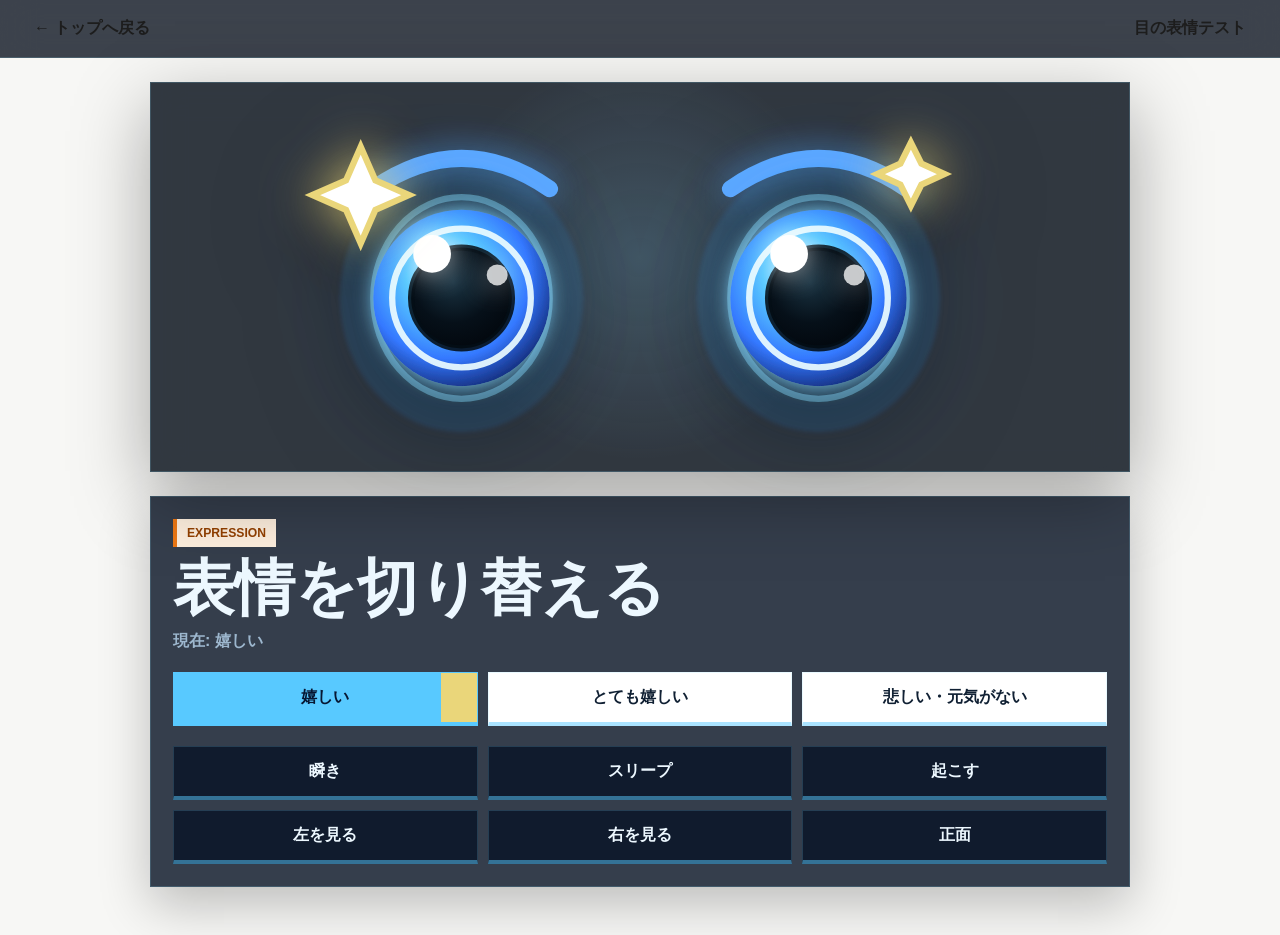
<file: eye-test/index.html>
<!doctype html>
<html lang="ja">
  <head>
    <meta charset="utf-8" />
    <meta name="viewport" content="width=device-width, initial-scale=1, viewport-fit=cover" />
    <meta name="theme-color" content="#101828" />
    <title>目の表情テスト</title>
    <link rel="stylesheet" href="../styles.css?v=eye-expression-1" />
    <link rel="stylesheet" href="./styles.css?v=embedded-1" />
  </head>
  <body>
    <header class="test-header">
      <a href="../">← トップへ戻る</a>
      <strong>目の表情テスト</strong>
    </header>

    <main class="eye-test">
      <section class="eye-stage" aria-label="表情を確認する目">
        <svg id="dogEyes" class="dog-eyes" viewBox="20 24 340 180" role="img" aria-label="表情テスト用の目" data-expression="happy">
          <defs>
            <radialGradient id="irisGlow" cx="42%" cy="38%" r="68%">
              <stop offset="0%" stop-color="#f7fdff" />
              <stop offset="34%" stop-color="#58c9ff" />
              <stop offset="68%" stop-color="#3478ff" />
              <stop offset="100%" stop-color="#10236b" />
            </radialGradient>
            <radialGradient id="pupilGlow" cx="42%" cy="34%" r="70%">
              <stop offset="0%" stop-color="#1a3342" />
              <stop offset="58%" stop-color="#061019" />
              <stop offset="100%" stop-color="#02070d" />
            </radialGradient>
            <linearGradient id="lidShade" x1="0" x2="0" y1="0" y2="1">
              <stop offset="0%" stop-color="#182538" />
              <stop offset="100%" stop-color="#07101d" />
            </linearGradient>
            <filter id="blueEyeGlow" x="-55%" y="-55%" width="210%" height="210%">
              <feGaussianBlur stdDeviation="4.5" result="blur" />
              <feColorMatrix in="blur" type="matrix" values="0 0 0 0 0.24 0 0 0 0 0.68 0 0 0 0 1 0 0 0 0.92 0" result="glow" />
              <feMerge>
                <feMergeNode in="glow" />
                <feMergeNode in="SourceGraphic" />
              </feMerge>
            </filter>
          </defs>

          <g class="eye-brows">
            <path class="eye-brow left-brow" d="M63 72 Q105 43 147 72" />
            <path class="eye-brow right-brow" d="M233 72 Q275 43 317 72" />
          </g>
          <g class="sad-brows" aria-hidden="true">
            <path class="sad-brow" d="M63 86 Q105 64 147 74" />
            <path class="sad-brow" d="M233 74 Q275 64 317 86" />
          </g>

          <g class="eye-shell">
            <ellipse class="eye-aura" cx="105" cy="124" rx="58" ry="64" />
            <ellipse class="eye-aura" cx="275" cy="124" rx="58" ry="64" />
            <ellipse class="eye-rim" cx="105" cy="124" rx="42" ry="48" />
            <ellipse class="eye-rim" cx="275" cy="124" rx="42" ry="48" />
          </g>

          <g class="eye-orbs">
            <circle class="iris" cx="105" cy="124" r="42" fill="url(#irisGlow)" filter="url(#blueEyeGlow)" />
            <circle class="iris-line" cx="105" cy="124" r="33" />
            <circle class="iris" cx="275" cy="124" r="42" fill="url(#irisGlow)" filter="url(#blueEyeGlow)" />
            <circle class="iris-line" cx="275" cy="124" r="33" />
          </g>

          <g id="pupilGroup">
            <circle class="pupil" cx="105" cy="124" r="24" fill="url(#pupilGlow)" />
            <circle class="catchlight main" cx="91" cy="103" r="9" />
            <circle class="catchlight sub" cx="122" cy="113" r="5" />
            <circle class="pupil" cx="275" cy="124" r="24" fill="url(#pupilGlow)" />
            <circle class="catchlight main" cx="261" cy="103" r="9" />
            <circle class="catchlight sub" cx="292" cy="113" r="5" />
          </g>

          <g class="emotion-layer" aria-hidden="true">
            <g class="emotion-mark emotion-joy">
              <path class="sparkle large" d="M57 52 L64 68 L80 75 L64 82 L57 98 L50 82 L34 75 L50 68 Z" />
              <path class="sparkle small" d="M319 50 L324 60 L335 65 L324 70 L319 80 L314 70 L303 65 L314 60 Z" />
              <path class="sparkle tiny" d="M188 39 L193 51 L205 56 L193 61 L188 73 L183 61 L171 56 L183 51 Z" />
            </g>
            <g class="emotion-mark emotion-sad">
              <path class="tear left-tear" d="M72 154 C62 169 66 183 78 183 C90 183 93 169 83 154 C80 149 75 149 72 154 Z" />
              <path class="tear right-tear" d="M298 154 C288 169 292 183 304 183 C316 183 319 169 309 154 C306 149 301 149 298 154 Z" />
            </g>
            <g class="emotion-mark emotion-troubled">
              <path class="worry-arrow" d="M34 124 H84 M68 108 L84 124 L68 140" />
              <path class="worry-arrow" d="M346 124 H296 M312 108 L296 124 L312 140" />
            </g>
            <g class="emotion-mark emotion-surprise">
              <circle class="surprise-ring" cx="105" cy="124" r="61" />
              <circle class="surprise-ring" cx="275" cy="124" r="61" />
            </g>
            <g class="emotion-mark emotion-anger">
              <path class="anger-mark" d="M47 43 L61 57 M61 43 L47 57 M54 36 V64 M40 50 H68" />
              <path class="anger-mark" d="M312 43 L326 57 M326 43 L312 57 M319 36 V64 M305 50 H333" />
            </g>
          </g>

          <g class="blink-lids">
            <ellipse class="lid upper-lid" cx="105" cy="88" rx="58" ry="44" fill="url(#lidShade)" />
            <ellipse class="lid lower-lid" cx="105" cy="160" rx="58" ry="44" fill="url(#lidShade)" />
            <ellipse class="lid upper-lid" cx="275" cy="88" rx="58" ry="44" fill="url(#lidShade)" />
            <ellipse class="lid lower-lid" cx="275" cy="160" rx="58" ry="44" fill="url(#lidShade)" />
            <path class="closed-eye-line" d="M65 126 Q105 139 145 126" />
            <path class="closed-eye-line" d="M235 126 Q275 139 315 126" />
          </g>
        </svg>
      </section>

      <section class="control-panel" aria-labelledby="expressionTitle">
        <div>
          <p class="eyebrow">Expression</p>
          <h1 id="expressionTitle">表情を切り替える</h1>
          <p id="currentExpression" class="current-expression" aria-live="polite">現在: 嬉しい</p>
        </div>

        <div class="button-grid" aria-label="表情ボタン">
          <button type="button" data-expression="happy">嬉しい</button>
          <button type="button" data-expression="very_happy">とても嬉しい</button>
          <button type="button" data-expression="sad">悲しい・元気がない</button>
        </div>

        <div class="button-grid utility-grid" aria-label="動作確認ボタン">
          <button type="button" data-action="blink">瞬き</button>
          <button type="button" data-action="sleep">スリープ</button>
          <button type="button" data-action="wake">起こす</button>
          <button type="button" data-look="-18,0">左を見る</button>
          <button type="button" data-look="18,0">右を見る</button>
          <button type="button" data-look="0,0">正面</button>
        </div>
      </section>
    </main>

    <script src="./app.js?v=embedded-1"></script>
  </body>
</html>
</file>
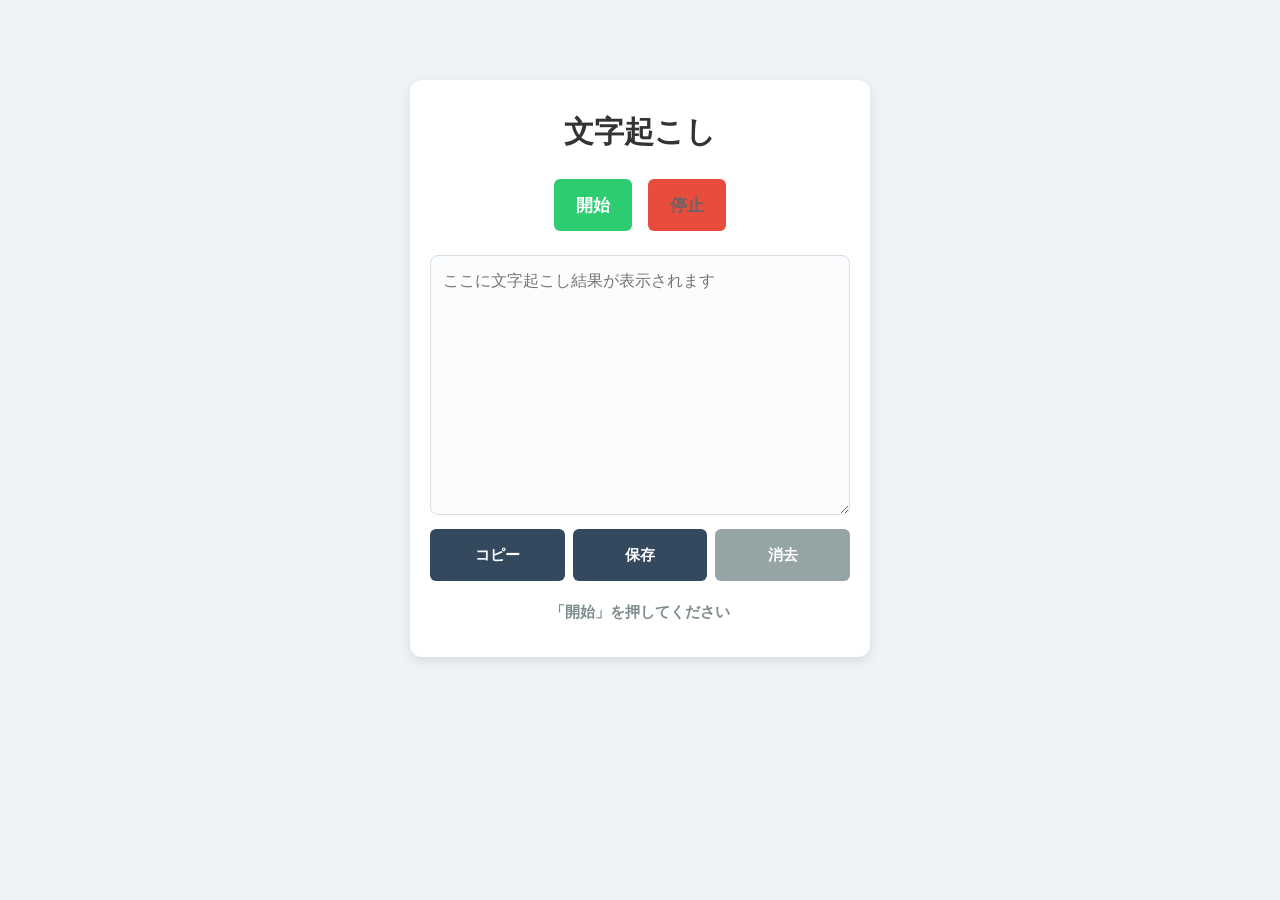
<file: sound-transcription/index.html>
<!doctype html>
<html lang="ja">
<head>
  <meta charset="UTF-8">
  <meta name="viewport" content="width=device-width, initial-scale=1.0">
  <title>文字起こし</title>
  <style>
    body {
      font-family: -apple-system, BlinkMacSystemFont, sans-serif;
      text-align: center;
      padding: 72px 16px 32px;
      background-color: #f0f3f6;
      color: #333;
    }

    .box {
      background: white;
      max-width: 420px;
      margin: 0 auto;
      padding: 32px 20px;
      border-radius: 12px;
      box-shadow: 0 4px 12px rgba(0, 0, 0, 0.1);
    }

    h1 {
      margin: 0 0 20px;
      font-size: 30px;
    }

    button {
      min-height: 52px;
      padding: 12px 22px;
      margin: 6px;
      border: none;
      border-radius: 6px;
      color: white;
      cursor: pointer;
      font-size: 17px;
      font-weight: bold;
    }

    button:disabled {
      background-color: #ccc;
      color: #666;
      cursor: not-allowed;
    }

    #start-btn {
      background-color: #2ecc71;
    }

    #stop-btn {
      background-color: #e74c3c;
    }

    #transcript {
      width: 100%;
      min-height: 260px;
      margin-top: 18px;
      padding: 12px;
      border: 1px solid #d5dce3;
      border-radius: 8px;
      box-sizing: border-box;
      background: #fbfcfd;
      color: #333;
      font: inherit;
      line-height: 1.6;
      resize: vertical;
      text-align: left;
    }

    .utility-row {
      display: grid;
      grid-template-columns: repeat(3, 1fr);
      gap: 8px;
      margin-top: 10px;
    }

    .utility-row button {
      margin: 0;
      padding: 12px 8px;
      font-size: 15px;
    }

    #copy-btn,
    #save-btn {
      background-color: #34495e;
    }

    #clear-btn {
      background-color: #95a5a6;
    }

    #status {
      margin-top: 18px;
      color: #7f8c8d;
      font-size: 15px;
      font-weight: bold;
      line-height: 1.7;
      white-space: pre-wrap;
    }
  </style>
</head>
<body>
  <div class="box">
    <h1>文字起こし</h1>
    <button id="start-btn">開始</button>
    <button id="stop-btn" disabled>停止</button>
    <textarea id="transcript" placeholder="ここに文字起こし結果が表示されます"></textarea>
    <div class="utility-row">
      <button id="copy-btn" type="button">コピー</button>
      <button id="save-btn" type="button">保存</button>
      <button id="clear-btn" type="button">消去</button>
    </div>
    <div id="status">「開始」を押してください</div>
  </div>

  <script>
    const startBtn = document.getElementById("start-btn");
    const stopBtn = document.getElementById("stop-btn");
    const copyBtn = document.getElementById("copy-btn");
    const saveBtn = document.getElementById("save-btn");
    const clearBtn = document.getElementById("clear-btn");
    const transcript = document.getElementById("transcript");
    const statusText = document.getElementById("status");

    const SpeechRecognition = window.SpeechRecognition || window.webkitSpeechRecognition;
    let recognition = null;
    let finalTranscript = "";

    function cleanupOldServiceWorker() {
      if ("serviceWorker" in navigator) {
        navigator.serviceWorker.getRegistrations()
          .then((registrations) => Promise.all(registrations.map((registration) => registration.unregister())))
          .catch(() => {});
      }

      if ("caches" in window) {
        caches.keys()
          .then((names) => Promise.all(names
            .filter((name) => name.startsWith("transcription-only-") || name.startsWith("sound-bearing-transcription-"))
            .map((name) => caches.delete(name))))
          .catch(() => {});
      }
    }

    function createRecognition() {
      const nextRecognition = new SpeechRecognition();
      nextRecognition.lang = "ja-JP";
      nextRecognition.interimResults = true;
      nextRecognition.continuous = true;
      nextRecognition.maxAlternatives = 1;

      nextRecognition.onstart = () => {
        statusText.textContent = "聞き取り中です。話してください。";
        statusText.style.color = "#2ecc71";
      };

      nextRecognition.onresult = (event) => {
        let interimTranscript = "";

        for (let i = event.resultIndex; i < event.results.length; i += 1) {
          const text = event.results[i][0].transcript;

          if (event.results[i].isFinal) {
            const cleanText = text.trim();
            if (cleanText) {
              finalTranscript += cleanText + "\n";
            }
          } else {
            interimTranscript += text;
          }
        }

        transcript.value = (finalTranscript + interimTranscript).trimStart();
        transcript.scrollTop = transcript.scrollHeight;

        if (interimTranscript.trim()) {
          statusText.textContent = `聞き取り中です。\n${interimTranscript.trim()}`;
          statusText.style.color = "#2ecc71";
        }
      };

      nextRecognition.onerror = (event) => {
        if (event.error === "no-speech") {
          statusText.textContent = "音声を待っています。";
          statusText.style.color = "#7f8c8d";
          return;
        }

        if (event.error !== "aborted") {
          statusText.textContent = "エラー: " + event.error;
          statusText.style.color = "#e74c3c";
        }
      };

      nextRecognition.onend = () => {
        if (startBtn.disabled) {
          window.setTimeout(() => {
            try {
              nextRecognition.start();
            } catch (error) {
              statusText.textContent = "再開待ちです。";
              statusText.style.color = "#7f8c8d";
            }
          }, 250);
        } else {
          statusText.textContent = "停止しました。";
          statusText.style.color = "#7f8c8d";
        }
      };

      return nextRecognition;
    }

    cleanupOldServiceWorker();

    if (!SpeechRecognition) {
      statusText.textContent = "このブラウザは音声認識に対応していません。";
      startBtn.disabled = true;
    } else {
      recognition = createRecognition();

      startBtn.addEventListener("click", () => {
        startBtn.disabled = true;
        stopBtn.disabled = false;

        try {
          recognition.start();
        } catch (error) {
          recognition = createRecognition();
          recognition.start();
        }
      });

      stopBtn.addEventListener("click", () => {
        startBtn.disabled = false;
        stopBtn.disabled = true;
        recognition.stop();
      });
    }

    copyBtn.addEventListener("click", async () => {
      const text = transcript.value.trim();
      if (!text) return;

      try {
        await navigator.clipboard.writeText(text);
      } catch (error) {
        transcript.select();
        document.execCommand("copy");
      }

      statusText.textContent = "コピーしました。";
      statusText.style.color = "#7f8c8d";
    });

    saveBtn.addEventListener("click", () => {
      const text = transcript.value.trim();
      if (!text) return;

      const timestamp = new Date().toISOString().replace(/[:.]/g, "-");
      const blob = new Blob([text + "\n"], { type: "text/plain;charset=utf-8" });
      const url = URL.createObjectURL(blob);
      const link = document.createElement("a");
      link.href = url;
      link.download = `transcript-${timestamp}.txt`;
      document.body.append(link);
      link.click();
      link.remove();
      URL.revokeObjectURL(url);

      statusText.textContent = "保存しました。";
      statusText.style.color = "#7f8c8d";
    });

    clearBtn.addEventListener("click", () => {
      finalTranscript = "";
      transcript.value = "";
      statusText.textContent = "消去しました。";
      statusText.style.color = "#7f8c8d";
    });
  </script>
</body>
</html>
</file>
<file: styles.css>
:root {
  color-scheme: light;
  --bg: #f3f6fb;
  --panel: #ffffff;
  --panel-strong: #eef4fb;
  --text: #071733;
  --muted: #536274;
  --line: #d8e0ea;
  --accent: #003b8f;
  --accent-strong: #001f5b;
  --accent-soft: #eaf1fb;
  --red: #e50012;
  --sky: #67b7ff;
  --gold: #ffc72c;
  --warn: #d67b00;
  --danger: #e50012;
  --ok: #00843d;
  --shadow: 0 18px 45px rgba(0, 31, 91, 0.12);
  --hard-shadow: 0 22px 0 rgba(0, 31, 91, 0.08), 0 26px 54px rgba(0, 31, 91, 0.16);
  font-family: Inter, "Noto Sans JP", "Yu Gothic", "YuGothic", Meiryo, sans-serif;
}

* {
  box-sizing: border-box;
}

html {
  scroll-behavior: smooth;
}

body {
  position: relative;
  min-height: 100vh;
  margin: 0;
  padding-bottom: 92px;
  background:
    linear-gradient(118deg, rgba(0, 31, 91, 0.08) 0 18%, transparent 18% 100%),
    repeating-linear-gradient(135deg, rgba(0, 59, 143, 0.045) 0 2px, transparent 2px 20px),
    radial-gradient(circle at 8% 0%, rgba(229, 0, 18, 0.11), transparent 270px),
    radial-gradient(circle at 94% 8%, rgba(0, 59, 143, 0.18), transparent 300px),
    var(--bg);
  color: var(--text);
}

body::before {
  content: "SMARTPHONE DOG  MANUAL  SMARTPHONE DOG  MANUAL";
  position: fixed;
  left: 0;
  right: 0;
  top: 96px;
  z-index: -1;
  color: rgba(0, 31, 91, 0.045);
  font-size: clamp(3rem, 9vw, 8rem);
  font-weight: 900;
  line-height: 0.9;
  white-space: nowrap;
  animation: stadiumTicker 24s linear infinite;
}

button,
input,
select,
textarea {
  font: inherit;
}

button,
select,
input[type="checkbox"],
input[type="range"] {
  cursor: pointer;
}

a {
  color: inherit;
  text-decoration: none;
}

.topbar {
  position: sticky;
  top: 0;
  z-index: 10;
  display: flex;
  align-items: center;
  justify-content: space-between;
  gap: 18px;
  padding: 16px clamp(14px, 4vw, 34px);
  border-bottom: 4px solid var(--red);
  background:
    linear-gradient(90deg, rgba(229, 0, 18, 0.1), transparent 26%),
    rgba(255, 255, 255, 0.94);
  box-shadow: 0 8px 26px rgba(0, 31, 91, 0.12);
  backdrop-filter: blur(18px);
}

.brand {
  display: inline-flex;
  align-items: center;
  gap: 12px;
  min-width: 220px;
}

.brand-mark {
  display: grid;
  width: 42px;
  height: 42px;
  place-items: center;
  border-radius: 8px;
  background:
    linear-gradient(135deg, var(--red) 0 38%, transparent 38%),
    linear-gradient(135deg, var(--accent), var(--accent-strong));
  color: #ffffff;
  font-weight: 900;
  box-shadow: 0 10px 24px rgba(0, 31, 91, 0.28);
}

.brand strong,
.brand small {
  display: block;
}

.brand small {
  margin-top: 2px;
  color: var(--muted);
  font-size: 0.75rem;
}

.page-dock {
  position: fixed;
  left: 50%;
  bottom: max(14px, env(safe-area-inset-bottom));
  z-index: 20;
  width: min(680px, calc(100% - 24px));
  padding: 8px;
  border: 1px solid rgba(0, 31, 91, 0.14);
  border-radius: 8px;
  background: rgba(255, 255, 255, 0.94);
  box-shadow: 0 18px 50px rgba(0, 31, 91, 0.18);
  backdrop-filter: blur(18px);
  transform: translateX(-50%);
  display: flex;
  gap: 8px;
}

.page-dock a {
  flex: 1 1 0;
  display: grid;
  grid-template-columns: auto 1fr;
  align-items: center;
  justify-content: center;
  gap: 7px;
  min-height: 46px;
  padding: 9px 10px;
  border: 1px solid transparent;
  border-radius: 6px;
  color: var(--muted);
  font-size: 0.9rem;
  font-weight: 800;
  text-align: center;
}

.page-dock a span {
  display: grid;
  width: 24px;
  height: 24px;
  place-items: center;
  border-radius: 6px;
  background: #f0f5ff;
  color: var(--accent);
  font-weight: 900;
}

.page-dock a.is-active {
  border-color: rgba(229, 0, 18, 0.36);
  background: linear-gradient(135deg, var(--accent-strong), var(--accent));
  color: #ffffff;
}

.page-dock a.is-active span {
  background: var(--red);
  color: #ffffff;
}

.page-shell {
  width: min(1160px, calc(100% - 32px));
  margin: 0 auto;
  padding: 42px 0 64px;
}

body.is-running-page {
  min-height: 100vh;
  min-height: 100svh;
  min-height: 100dvh;
  height: 100vh;
  height: 100svh;
  height: 100dvh;
  padding-bottom: 0;
  overflow: hidden;
  background:
    radial-gradient(circle at 50% 44%, rgba(137, 216, 255, 0.16), transparent 36%),
    linear-gradient(160deg, #243850 0%, #132033 52%, #08101d 100%);
}

body.is-running-page::before {
  display: none;
}

body.is-running-page .topbar,
body.is-running-page .page-dock {
  display: none;
}

body.is-running-page .page-shell {
  width: 100%;
  min-height: 100vh;
  min-height: 100svh;
  min-height: 100dvh;
  height: 100vh;
  height: 100svh;
  height: 100dvh;
  padding: 0;
}

.page {
  display: none;
}

.page.is-active {
  display: block;
}

.page-heading {
  max-width: 760px;
  margin-bottom: 28px;
  animation: slideIn 560ms ease both;
}

.eyebrow {
  margin: 0 0 8px;
  color: var(--red);
  font-size: 0.76rem;
  font-weight: 900;
  letter-spacing: 0;
  text-transform: uppercase;
}

.eyebrow::before {
  content: "";
  display: inline-block;
  width: 28px;
  height: 2px;
  margin-right: 9px;
  vertical-align: middle;
  border-radius: 999px;
  background: currentColor;
}

h1,
h2,
p {
  margin: 0;
}

h1 {
  font-size: clamp(2.25rem, 6vw, 5.2rem);
  line-height: 0.98;
  letter-spacing: 0;
  max-width: 10em;
  text-transform: none;
}

h2 {
  font-size: 1.08rem;
  line-height: 1.3;
}

.page-heading p,
.feature-card p,
.check-card p {
  margin-top: 12px;
  color: var(--muted);
  line-height: 1.75;
}

.settings-grid,
.account-grid,
.check-grid,
.feature-grid {
  display: grid;
  gap: 18px;
}

.settings-grid,
.account-grid {
  grid-template-columns: repeat(2, minmax(0, 1fr));
  max-width: 880px;
}

.account-grid {
  grid-template-columns: repeat(3, minmax(0, 1fr));
  max-width: 1120px;
  align-items: start;
}

.field,
.toggle-row,
.account-card,
.feature-card,
.check-card,
.run-panel {
  border: 1px solid var(--line);
  border-radius: 8px;
  background: var(--panel);
  box-shadow: var(--shadow);
}

.field {
  display: grid;
  gap: 10px;
  padding: 22px;
  position: relative;
  overflow: hidden;
}

.account-card {
  display: grid;
  gap: 14px;
  padding: 22px;
}

.account-card h2 {
  margin: 0;
  color: var(--accent-strong);
  font-size: clamp(1.05rem, 2vw, 1.32rem);
}

.account-card p {
  margin: 0;
  color: var(--muted);
  line-height: 1.7;
}

.account-status {
  max-width: 1120px;
  margin: 0 0 18px;
  padding: 14px 16px;
  border: 1px solid var(--line);
  border-left: 5px solid var(--accent);
  border-radius: 8px;
  background: #ffffff;
  color: var(--muted);
  box-shadow: var(--shadow);
  font-weight: 800;
}

.account-status.is-ok {
  border-left-color: var(--ok);
  color: #176b45;
}

.account-status.is-warn {
  border-left-color: var(--warn);
  color: #8a5b00;
}

.account-status.is-bad {
  border-left-color: var(--danger);
  color: #9d1022;
}

.compact-field {
  padding: 16px;
  box-shadow: none;
}

.save-message {
  grid-column: 1 / -1;
  min-height: 1.6em;
  margin: -4px 0 0;
  color: #176b45;
  font-weight: 800;
}

.field::before,
.toggle-row::before,
.voice-readout::before,
.diagnostic-help::before {
  content: "";
  position: absolute;
  inset: 0 auto 0 0;
  width: 5px;
  background: var(--red);
}

.field span,
.toggle-row span,
.status-list span {
  color: var(--muted);
  font-size: 0.88rem;
  font-weight: 800;
}

select,
input[type="email"],
input[type="text"],
input[type="password"],
.transcript-box {
  width: 100%;
  border: 1px solid var(--line);
  border-radius: 6px;
  background: #ffffff;
  color: var(--text);
}

select {
  min-height: 46px;
  padding: 0 12px;
}

input[type="text"],
input[type="email"],
input[type="password"] {
  min-height: 46px;
  padding: 0 12px;
  outline: none;
}

input[type="text"]:focus,
input[type="email"]:focus,
input[type="password"]:focus,
select:focus,
.transcript-box:focus {
  border-color: rgba(0, 59, 143, 0.72);
  box-shadow: 0 0 0 4px rgba(0, 59, 143, 0.12);
}

input[type="range"] {
  accent-color: var(--accent);
}

.toggle-row {
  position: relative;
  overflow: hidden;
  display: flex;
  align-items: center;
  gap: 10px;
  min-height: 66px;
  padding: 16px;
}

.toggle-row input {
  width: 20px;
  height: 20px;
  accent-color: var(--accent);
}

.form-actions,
.run-actions {
  display: flex;
  gap: 10px;
  align-items: center;
}

.form-actions {
  grid-column: 1 / -1;
}

.primary-button,
.secondary-button {
  min-height: 46px;
  padding: 0 18px;
  border-radius: 6px;
  font-weight: 900;
  transition: transform 160ms ease, box-shadow 160ms ease, border-color 160ms ease;
}

.primary-button:hover,
.secondary-button:hover {
  transform: translateY(-1px);
}

.primary-button {
  border: 1px solid var(--accent-strong);
  background:
    linear-gradient(135deg, transparent 0 14px, rgba(255, 255, 255, 0.18) 14px 24px, transparent 24px),
    linear-gradient(135deg, var(--red) 0 36%, var(--accent) 36% 100%);
  color: #ffffff;
  box-shadow: 0 12px 24px rgba(0, 31, 91, 0.24);
}

.secondary-button {
  border: 1px solid var(--line);
  background: #ffffff;
  color: var(--accent-strong);
}

button:disabled {
  cursor: not-allowed;
  opacity: 0.55;
}

.product-layout {
  position: relative;
  display: grid;
  grid-template-columns: minmax(0, 1fr) minmax(280px, 420px);
  gap: clamp(28px, 6vw, 72px);
  align-items: center;
  min-height: min(720px, calc(100svh - 180px));
  padding: clamp(24px, 5vw, 54px);
  overflow: hidden;
  border: 1px solid rgba(0, 31, 91, 0.14);
  border-radius: 8px;
  background:
    linear-gradient(112deg, rgba(0, 31, 91, 0.96) 0 42%, transparent 42%),
    linear-gradient(180deg, #ffffff 0%, #f7faff 100%);
  box-shadow: var(--hard-shadow);
}

.product-layout::before {
  content: "WE ARE SMARTPHONE DOG";
  position: absolute;
  left: 22px;
  right: auto;
  top: 16px;
  z-index: 0;
  color: rgba(255, 255, 255, 0.08);
  font-size: clamp(3rem, 9vw, 7.4rem);
  font-weight: 900;
  line-height: 0.82;
  letter-spacing: 0;
  white-space: nowrap;
  animation: heroWordDrift 18s linear infinite;
}

.product-layout::after {
  content: "";
  position: absolute;
  inset: auto -8% 0 36%;
  height: 16px;
  background: repeating-linear-gradient(90deg, var(--red) 0 42px, var(--gold) 42px 58px, var(--accent) 58px 118px);
  transform: skewX(-24deg);
}

.product-layout .page-heading {
  position: relative;
  z-index: 1;
  color: #ffffff;
}

.product-layout .page-heading p:not(.eyebrow) {
  color: rgba(255, 255, 255, 0.82);
}

.manual-scoreboard {
  display: grid;
  grid-template-columns: repeat(3, minmax(0, 1fr));
  gap: 8px;
  margin-top: 24px;
  max-width: 680px;
}

.manual-scoreboard span {
  display: grid;
  gap: 4px;
  min-height: 72px;
  padding: 12px;
  border: 1px solid rgba(255, 255, 255, 0.2);
  border-left: 4px solid var(--red);
  border-radius: 6px;
  background: rgba(255, 255, 255, 0.08);
  color: rgba(255, 255, 255, 0.78);
  font-size: 0.72rem;
  font-weight: 900;
}

.manual-scoreboard strong {
  color: #ffffff;
  font-size: 1.32rem;
  line-height: 1;
}

.feature-grid {
  grid-template-columns: repeat(3, minmax(0, 1fr));
  margin-top: 26px;
}

.feature-card,
.check-card {
  position: relative;
  overflow: hidden;
  padding: 22px;
  transition:
    transform 180ms ease,
    border-color 180ms ease,
    box-shadow 180ms ease;
}

.feature-card::before,
.check-card::before {
  content: "";
  position: absolute;
  inset: 0 auto 0 0;
  width: 5px;
  background: linear-gradient(180deg, var(--red), var(--accent));
}

.feature-card:hover,
.check-card:hover {
  transform: translateY(-2px);
  border-color: rgba(0, 59, 143, 0.32);
  box-shadow: 0 22px 55px rgba(0, 31, 91, 0.16);
}

.feature-card span {
  display: inline-grid;
  width: 54px;
  height: 42px;
  margin-bottom: 22px;
  place-items: center;
  border-radius: 6px;
  background: var(--accent-strong);
  color: #ffffff;
  font-weight: 900;
}

.feature-link {
  display: inline-flex;
  align-items: center;
  justify-content: center;
  min-height: 42px;
  margin-top: 18px;
  padding: 0 14px;
  border: 1px solid var(--accent);
  border-bottom: 4px solid var(--accent-strong);
  background: #ffffff;
  color: var(--accent);
  font-weight: 900;
}

.visual-guide {
  margin-top: 34px;
}

.section-title {
  margin-bottom: 18px;
}

.guide-grid {
  display: grid;
  grid-template-columns: repeat(3, minmax(0, 1fr));
  gap: 18px;
}

.guide-card {
  min-height: 330px;
  padding: 18px;
  border: 1px solid var(--line);
  border-radius: 8px;
  background: var(--panel);
  box-shadow: var(--shadow);
  transition: transform 180ms ease, box-shadow 180ms ease;
}

.guide-card:hover {
  transform: translateY(-2px);
  box-shadow: var(--hard-shadow);
}

.guide-card h3 {
  margin: 14px 0 8px;
  font-size: 1.08rem;
}

.guide-card p {
  margin: 0;
  color: var(--muted);
  line-height: 1.65;
}

.guide-art {
  position: relative;
  min-height: 190px;
  overflow: hidden;
  border: 1px solid #d8e4f3;
  border-radius: 6px;
  background:
    linear-gradient(145deg, rgba(229, 0, 18, 0.08) 0 18%, transparent 18%),
    radial-gradient(circle at 50% 28%, rgba(0, 59, 143, 0.13), transparent 34%),
    linear-gradient(160deg, #f8fbff, #edf5ff);
}

.guide-art::after {
  content: "";
  position: absolute;
  left: -30%;
  top: 0;
  width: 34%;
  height: 100%;
  background: linear-gradient(90deg, transparent, rgba(255, 255, 255, 0.62), transparent);
  transform: skewX(-18deg);
  animation: shinePass 4s ease-in-out infinite;
}

.behavior-flow {
  margin-top: 34px;
  padding: 22px;
  border: 1px solid var(--line);
  border-radius: 8px;
  background: var(--panel);
  box-shadow: var(--shadow);
}

.behavior-flow h2 {
  margin-bottom: 14px;
}

.behavior-flow ol {
  display: grid;
  grid-template-columns: repeat(5, minmax(0, 1fr));
  gap: 14px;
  padding: 0;
  margin: 0;
  list-style: none;
}

.behavior-flow li {
  position: relative;
  min-height: 130px;
  padding: 16px;
  border: 1px solid var(--line);
  border-radius: 6px;
  background:
    linear-gradient(135deg, rgba(0, 59, 143, 0.06) 0 28px, transparent 28px),
    #f8fbff;
}

.behavior-flow li::before {
  content: counter(list-item, decimal-leading-zero);
  display: block;
  margin-bottom: 10px;
  color: var(--red);
  font-size: 0.78rem;
  font-weight: 900;
}

.behavior-flow strong,
.behavior-flow span {
  display: block;
}

.behavior-flow strong {
  margin-bottom: 8px;
}

.behavior-flow span {
  color: var(--muted);
  font-size: 0.92rem;
  line-height: 1.6;
}

.check-grid {
  grid-template-columns: repeat(4, minmax(0, 1fr));
}

.diagnostic-actions {
  display: flex;
  gap: 10px;
  margin: 0 0 18px;
}

.diagnostic-grid {
  grid-template-columns: repeat(3, minmax(0, 1fr));
}

.check-card {
  display: grid;
  align-content: space-between;
  min-height: 210px;
}

.voice-check-panel {
  display: grid;
  grid-template-columns: minmax(0, 1.2fr) minmax(210px, 0.7fr) minmax(0, 1.1fr);
  gap: 18px;
  margin-top: 18px;
}

.voice-readout {
  position: relative;
  overflow: hidden;
  min-height: 150px;
  padding: 22px;
  border: 1px solid var(--line);
  border-radius: 8px;
  background: var(--panel);
  box-shadow: var(--shadow);
}

.voice-readout span {
  display: block;
  margin-bottom: 10px;
  color: var(--muted);
  font-size: 0.86rem;
  font-weight: 900;
}

.voice-readout p {
  min-height: 82px;
  margin: 0;
  color: var(--text);
  font-size: clamp(1.2rem, 3vw, 1.85rem);
  line-height: 1.5;
  overflow-wrap: anywhere;
}

.voice-readout strong {
  display: block;
  margin-bottom: 14px;
  font-size: clamp(2rem, 6vw, 4rem);
  line-height: 1;
}

.volume-meter {
  height: 18px;
  overflow: hidden;
  border: 1px solid #d8e4f3;
  border-radius: 999px;
  background: #eef5ff;
}

.volume-meter span {
  display: block;
  width: 0%;
  height: 100%;
  margin: 0;
  border-radius: inherit;
  background: linear-gradient(90deg, var(--sky), var(--accent), var(--red));
  transition: width 90ms linear;
}

.diagnostic-help {
  position: relative;
  overflow: hidden;
  margin-top: 18px;
  padding: 22px;
  border: 1px solid var(--line);
  border-radius: 8px;
  background: var(--panel);
  box-shadow: var(--shadow);
}

.diagnostic-help h2 {
  margin-bottom: 12px;
}

.diagnostic-help div {
  display: grid;
  grid-template-columns: repeat(3, minmax(0, 1fr));
  gap: 14px;
}

.diagnostic-help p {
  margin: 0;
  padding: 16px;
  border: 1px solid #d8e4f3;
  border-radius: 6px;
  background:
    linear-gradient(135deg, rgba(0, 59, 143, 0.06) 0 32px, transparent 32px),
    #f8fbff;
}

.diagnostic-help strong,
.diagnostic-help span {
  display: block;
}

.diagnostic-help span {
  margin-top: 6px;
  color: var(--muted);
  line-height: 1.55;
}

.integrated-diagnostics {
  display: grid;
  gap: 22px;
  margin-top: 28px;
}

.integrated-diagnostics .section-title > p:last-child {
  max-width: 720px;
  margin-top: 10px;
  color: var(--muted);
  line-height: 1.7;
}

.integrated-test-card {
  overflow: hidden;
  border: 1px solid var(--line);
  background: var(--panel);
  box-shadow: var(--shadow);
}

.integrated-test-heading {
  display: flex;
  align-items: flex-start;
  gap: 14px;
  padding: 18px 20px;
  border-bottom: 1px solid var(--line);
}

.integrated-test-heading > span {
  display: grid;
  flex: 0 0 42px;
  min-height: 38px;
  place-items: center;
  background: var(--accent);
  color: var(--on-accent, #ffffff);
  font-weight: 900;
}

.integrated-test-heading p {
  margin-top: 6px;
  color: var(--muted);
  line-height: 1.55;
}

.diagnostic-frame {
  display: block;
  width: 100%;
  border: 0;
  background: #f4f8fc;
}

.eye-test-frame {
  height: 760px;
  background: #08101d;
}

.distance-test-frame {
  height: 650px;
}

.hand-test-frame {
  height: 820px;
}

.status-dot {
  display: block;
  width: 14px;
  height: 14px;
  margin-bottom: 14px;
  border-radius: 50%;
  background: #9aa9bc;
  box-shadow: 0 0 0 6px rgba(154, 169, 188, 0.14);
}

.status-dot.is-ok {
  background: var(--ok);
  box-shadow: 0 0 0 6px rgba(0, 132, 61, 0.14);
}

.status-dot.is-warn {
  background: var(--warn);
  box-shadow: 0 0 0 6px rgba(214, 123, 0, 0.14);
}

.status-dot.is-bad {
  background: var(--danger);
  box-shadow: 0 0 0 6px rgba(229, 0, 18, 0.14);
}

.person-run-screen {
  position: relative;
  min-height: calc(100svh - 174px);
}

body.is-running-page .person-run-screen,
.person-run-screen.is-live {
  min-height: 100vh;
  min-height: 100svh;
  min-height: 100dvh;
  height: 100vh;
  height: 100svh;
  height: 100dvh;
}

.run-start-panel {
  display: grid;
  align-content: center;
  justify-items: start;
  min-height: calc(100svh - 174px);
  max-width: 800px;
  padding: clamp(24px, 7vw, 64px);
  border: 1px solid var(--line);
  border-radius: 8px;
  background:
    linear-gradient(112deg, rgba(0, 31, 91, 0.96) 0 42%, transparent 42%),
    radial-gradient(circle at 80% 20%, rgba(0, 59, 143, 0.12), transparent 34%),
    var(--panel);
  box-shadow: var(--hard-shadow);
  color: #ffffff;
}

.run-start-panel p:not(.eyebrow) {
  max-width: 34rem;
  margin: 14px 0 22px;
  color: rgba(255, 255, 255, 0.82);
  line-height: 1.75;
}

body.is-running-page .run-start-panel,
.person-run-screen.is-live .run-start-panel {
  display: none;
}

.run-stage {
  position: relative;
  display: none;
  min-height: calc(100svh - 174px);
  place-items: center;
  overflow: hidden;
  border: 1px solid var(--line);
  border-radius: 8px;
  background:
    radial-gradient(circle at 50% 44%, rgba(137, 216, 255, 0.16), transparent 36%),
    linear-gradient(160deg, #243850 0%, #132033 52%, #08101d 100%);
}

body.is-running-page .run-stage,
.person-run-screen.is-live .run-stage {
  display: flex;
  align-items: center;
  justify-content: center;
  min-height: 100vh;
  min-height: 100svh;
  min-height: 100dvh;
  height: 100vh;
  height: 100svh;
  height: 100dvh;
  border: 0;
  border-radius: 0;
  cursor: pointer;
}

.dog-eyes {
  display: block;
  flex: 0 0 auto;
  width: min(166vw, 1740px);
  max-height: 100svh;
  overflow: visible;
  pointer-events: none;
  filter: drop-shadow(0 22px 42px rgba(0, 0, 0, 0.5));
}

body.is-running-page .dog-eyes,
.person-run-screen.is-live .dog-eyes {
  width: min(174vw, 1840px);
  max-height: 100svh;
}

#pupilGroup {
  transition: transform 140ms ease-out, opacity 180ms ease-out;
}

.eye-brow {
  fill: none;
  stroke: #5ca8ff;
  stroke-width: 8;
  stroke-linecap: round;
  filter: drop-shadow(0 0 8px rgba(92, 168, 255, 0.68));
  transform-box: fill-box;
  transform-origin: center;
  transition: transform 180ms ease, stroke 180ms ease, opacity 180ms ease;
}

.sad-brow {
  fill: none;
  stroke: #5ca8ff;
  stroke-width: 8;
  stroke-linecap: round;
  opacity: 0;
  filter: drop-shadow(0 0 8px rgba(92, 168, 255, 0.68));
  transition: opacity 180ms ease;
}

.eye-aura {
  fill: rgba(43, 157, 255, 0.12);
  filter: blur(1px) drop-shadow(0 0 20px rgba(77, 185, 255, 0.42));
  transition: opacity 180ms ease;
}

.dog-eyes.is-emotion-happy .eye-brow,
.dog-eyes.is-emotion-proud .eye-brow {
  stroke: #8fd0ff;
}

.dog-eyes.is-emotion-very-happy .eye-brow {
  stroke: #b3e2ff;
}

.dog-eyes.is-emotion-very-happy .eye-aura {
  opacity: 1;
  animation: voice-emotion-pulse 460ms ease-in-out 8;
}

.dog-eyes.is-emotion-very-happy .iris-line {
  stroke: #eefaff;
  stroke-width: 4.5;
}

.dog-eyes.is-emotion-proud .eye-aura {
  opacity: 0.9;
}

.dog-eyes.is-emotion-calm .eye-aura,
.dog-eyes.is-emotion-patient .eye-aura {
  opacity: 0.55;
}

.dog-eyes.is-emotion-patient .eye-brow {
  opacity: 0.78;
}

.dog-eyes.is-emotion-sad .eye-brow {
  opacity: 0;
}

.dog-eyes.is-emotion-sad .sad-brow,
.dog-eyes[data-expression="sad"] .sad-brow {
  opacity: 1;
}

.dog-eyes.is-emotion-sad .eye-aura {
  opacity: 0.16;
}

.dog-eyes.is-emotion-sad .iris {
  opacity: 0.52;
}

.dog-eyes.is-emotion-sad .eye-shell {
  opacity: 0.68;
}

.emotion-mark {
  opacity: 0;
  pointer-events: none;
  transition: opacity 160ms ease, transform 180ms ease;
}

.sparkle {
  fill: #ffffff;
  stroke: #ead67a;
  stroke-width: 3;
  filter: drop-shadow(0 0 12px rgba(234, 214, 122, 0.86));
  transform-box: fill-box;
  transform-origin: center;
}

.tear {
  fill: #79d7ff;
  stroke: rgba(236, 252, 255, 0.9);
  stroke-width: 3;
  filter: drop-shadow(0 0 12px rgba(121, 215, 255, 0.72));
}

.dog-eyes.is-emotion-happy .emotion-joy,
.dog-eyes[data-expression="happy"] .emotion-joy {
  opacity: 1;
}

.dog-eyes.is-emotion-happy .sparkle.large,
.dog-eyes.is-emotion-happy .sparkle.small,
.dog-eyes[data-expression="happy"] .sparkle.large,
.dog-eyes[data-expression="happy"] .sparkle.small {
  animation: gentleSparkle 1.8s ease-in-out infinite;
}

.dog-eyes.is-emotion-happy .sparkle.small,
.dog-eyes[data-expression="happy"] .sparkle.small {
  animation-delay: 260ms;
}

.dog-eyes.is-emotion-happy .sparkle.tiny,
.dog-eyes[data-expression="happy"] .sparkle.tiny {
  opacity: 0;
}

.dog-eyes.is-emotion-very-happy .emotion-joy,
.dog-eyes[data-expression="very_happy"] .emotion-joy {
  opacity: 1;
  transform: translateY(-6px) scale(1.08);
}

.dog-eyes.is-emotion-very-happy .sparkle,
.dog-eyes[data-expression="very_happy"] .sparkle {
  animation: sparklePop 1.15s ease-in-out infinite;
}

.dog-eyes.is-emotion-very-happy .sparkle.small,
.dog-eyes[data-expression="very_happy"] .sparkle.small {
  animation-delay: 160ms;
}

.dog-eyes.is-emotion-very-happy .sparkle.tiny,
.dog-eyes[data-expression="very_happy"] .sparkle.tiny {
  animation-delay: 320ms;
}

.dog-eyes.is-emotion-sad .emotion-sad,
.dog-eyes[data-expression="sad"] .emotion-sad {
  opacity: 1;
}

.dog-eyes.is-emotion-fading .eye-brow {
  stroke: #5ca8ff;
  opacity: 1;
  transform: none;
  transition: stroke 900ms ease-out, opacity 900ms ease-out, transform 900ms ease-out;
}

.dog-eyes.is-emotion-fading .eye-aura,
.dog-eyes.is-emotion-fading .iris,
.dog-eyes.is-emotion-fading .eye-shell {
  opacity: 1;
  animation: none;
  transition: opacity 900ms ease-out;
}

.dog-eyes.is-emotion-fading .emotion-mark,
.dog-eyes.is-emotion-fading .sparkle {
  opacity: 0;
  animation: none;
  transition: opacity 900ms ease-out, transform 900ms ease-out;
}

@keyframes voice-emotion-pulse {
  50% {
    opacity: 0.5;
  }
}

@keyframes sparklePop {
  0%,
  100% {
    opacity: 0.58;
    transform: translateY(0) scale(0.82) rotate(0deg);
  }

  45% {
    opacity: 1;
    transform: translateY(-4px) scale(1.2) rotate(10deg);
  }

  70% {
    opacity: 0.78;
    transform: translateY(1px) scale(0.96) rotate(-6deg);
  }
}

@keyframes gentleSparkle {
  0%,
  100% {
    opacity: 0.62;
    transform: scale(0.92);
  }

  50% {
    opacity: 0.92;
    transform: scale(1.04);
  }
}

.eye-rim {
  fill: none;
  stroke: rgba(134, 222, 255, 0.42);
  stroke-width: 3;
  filter: drop-shadow(0 0 18px rgba(75, 188, 255, 0.5));
}

.iris {
  fill: url("#irisGlow");
  filter: url("#blueEyeGlow");
}

.iris-line {
  fill: none;
  stroke: rgba(236, 252, 255, 0.92);
  stroke-width: 3;
}

.pupil {
  fill: url("#pupilGlow");
  stroke: rgba(4, 14, 22, 0.88);
  stroke-width: 3;
}

.catchlight {
  fill: #ffffff;
  filter: drop-shadow(0 0 7px rgba(255, 255, 255, 0.72));
}

.catchlight.sub {
  opacity: 0.78;
}

.lid {
  fill: url("#lidShade");
  opacity: 0;
  transform-box: fill-box;
  transform-origin: center;
  transition:
    opacity 80ms ease-in-out,
    transform 170ms cubic-bezier(0.2, 0.82, 0.2, 1);
}

.upper-lid {
  transform: translateY(-56px) scaleY(0.62);
}

.lower-lid {
  transform: translateY(56px) scaleY(0.62);
}

.closed-eye-line {
  fill: none;
  stroke: #65c8ff;
  stroke-width: 7;
  stroke-linecap: round;
  opacity: 0;
  filter: drop-shadow(0 0 10px rgba(101, 200, 255, 0.75));
  transition: opacity 120ms ease-in-out;
}

.dog-eyes.is-blinking .lid,
.dog-eyes.is-sleeping .lid {
  opacity: 1;
  transform: translateY(0) scaleY(1.08);
}

.dog-eyes.is-blinking .closed-eye-line,
.dog-eyes.is-sleeping .closed-eye-line {
  opacity: 0.82;
}

.dog-eyes.is-sleeping #pupilGroup {
  opacity: 0;
}

.hidden-camera {
  position: absolute;
  inset: 0;
  width: 100%;
  height: 100%;
  object-fit: cover;
  opacity: 0;
  pointer-events: none;
}

.run-status {
  display: none;
  min-height: 44px;
  align-items: center;
  padding: 0 12px;
  border: 1px solid rgba(248, 250, 252, 0.14);
  border-radius: 8px;
  background: rgba(16, 24, 40, 0.78);
  color: var(--muted);
  font-weight: 800;
  line-height: 1.6;
}

.run-floating-controls {
  position: fixed;
  inset: 0;
  z-index: 4;
  pointer-events: none;
}

.visually-hidden {
  position: fixed;
  left: -9999px;
  top: auto;
  width: 1px;
  height: 1px;
  overflow: hidden;
}

@keyframes stadiumTicker {
  from {
    transform: translateX(0);
  }

  to {
    transform: translateX(-34%);
  }
}

@keyframes heroWordDrift {
  from {
    transform: translateX(0);
  }

  to {
    transform: translateX(-22%);
  }
}

@keyframes slideIn {
  from {
    opacity: 0;
    transform: translateY(16px);
  }

  to {
    opacity: 1;
    transform: translateY(0);
  }
}



@keyframes shinePass {
  0%,
  42% {
    left: -38%;
  }

  70%,
  100% {
    left: 112%;
  }
}



@media (max-width: 900px) {
  .product-layout {
    grid-template-columns: 1fr;
    background:
      linear-gradient(180deg, rgba(0, 31, 91, 0.96) 0 48%, transparent 48%),
      linear-gradient(180deg, #ffffff 0%, #f7faff 100%);
  }

  .manual-scoreboard {
    grid-template-columns: 1fr;
  }

  .settings-grid,
  .account-grid,
  .feature-grid,
  .check-grid,
  .diagnostic-grid,
  .voice-check-panel,
  .diagnostic-help div,
  .guide-grid,
  .behavior-flow ol {
    grid-template-columns: 1fr 1fr;
  }

  .run-stage {
    min-height: 420px;
  }

  .dog-eyes {
    width: min(172vw, 1240px);
  }
}

@media (max-width: 620px) {
  body {
    padding-bottom: 104px;
  }

  .page-shell {
    width: min(100% - 20px, 540px);
    padding-top: 18px;
  }

  .topbar {
    padding-inline: 12px;
  }

  .settings-grid,
  .account-grid,
  .feature-grid,
  .check-grid,
  .diagnostic-grid,
  .voice-check-panel,
  .diagnostic-help div,
  .guide-grid,
  .behavior-flow ol,
  .speech-header {
    grid-template-columns: 1fr;
  }

  .product-layout {
    padding: 20px;
    min-height: auto;
  }

  .product-layout::before {
    top: 12px;
    font-size: 3rem;
  }

  .manual-scoreboard span {
    min-height: 58px;
  }

  .brand {
    min-width: 0;
  }

  .run-stage {
    min-height: 320px;
  }

  .form-actions,
  .run-actions,
  .diagnostic-actions {
    display: grid;
    grid-template-columns: 1fr 1fr;
  }

  .person-run-screen {
    min-height: calc(100svh - 184px);
  }

  .run-stage {
    min-height: calc(100svh - 184px);
  }

  body.is-running-page .page-shell,
  body.is-running-page .person-run-screen,
  body.is-running-page .run-stage,
  .person-run-screen.is-live .run-stage {
    min-height: 100vh;
    min-height: 100svh;
    min-height: 100dvh;
    height: 100vh;
    height: 100svh;
    height: 100dvh;
  }

  .dog-eyes {
    width: min(188vw, 1040px);
    max-height: 100svh;
  }

  .run-floating-controls {
    inset: 0;
  }

  .integrated-test-heading {
    padding: 14px;
  }

  .eye-test-frame {
    height: 720px;
  }

  .distance-test-frame {
    height: 600px;
  }

  .hand-test-frame {
    height: 760px;
  }

  .page-dock {
    grid-template-columns: repeat(4, minmax(0, 1fr));
    display: grid;
    gap: 6px;
  }

  .page-dock a {
    grid-template-columns: 1fr;
    gap: 4px;
    min-height: 62px;
    padding: 7px 4px;
    font-size: 0.74rem;
  }

  .page-dock a span {
    margin: 0 auto;
  }
}

/* Product page: dark hardware-style theme without affecting the operating screens. */
body.is-product-page {
  background: #080808;
  color: #f5f5f5;
}

body.is-product-page .topbar {
  background: #0d0d0d;
  border-bottom-color: #3d2a1a;
  box-shadow: none;
}

body.is-product-page .brand,
body.is-product-page .top-actions a {
  color: #f7f2ed;
}

body.is-product-page .brand-mark {
  background: #f57c00;
  color: #121212;
}

body.is-product-page .brand small {
  color: #ff9d2e;
}

body.is-product-page .top-actions a {
  border-color: #5b3417;
  background: #17120e;
}

body.is-product-page .top-actions a:hover {
  border-color: #ff8a18;
  color: #ffb15d;
}

body.is-product-page .page-shell {
  width: min(1240px, calc(100% - 32px));
}

body.is-product-page #product {
  color: #f6f4f1;
}

body.is-product-page #product .product-layout {
  min-height: 610px;
  border: 1px solid #633713;
  border-left: 8px solid #f57c00;
  background: #121212;
  box-shadow: 0 24px 55px rgba(0, 0, 0, 0.42);
}

body.is-product-page #product .product-layout::before {
  content: "SMARTPHONE DOG";
  left: 24px;
  right: auto;
  top: 18px;
  width: auto;
  height: auto;
  background: transparent;
  color: rgba(255, 143, 31, 0.18);
  font-size: clamp(2rem, 5vw, 5.4rem);
  font-weight: 900;
  letter-spacing: 0;
  opacity: 1;
}

body.is-product-page #product .product-layout::after {
  height: 6px;
  background: #f57c00;
}

body.is-product-page #product .product-layout .page-heading,
body.is-product-page #product .product-layout .page-heading h1 {
  color: #ffffff;
}

body.is-product-page #product .product-layout .page-heading p:not(.eyebrow),
body.is-product-page #product .feature-card p,
body.is-product-page #product .behavior-flow span,
body.is-product-page #product .guide-card p {
  color: #c9c3bc;
}

body.is-product-page #product .eyebrow {
  border-left-color: #ffb15d;
  background: #f57c00;
  color: #111111;
}

body.is-product-page #product .manual-scoreboard span {
  border-color: #55341d;
  border-left-color: #ff8a18;
  background: #191512;
  color: #f4ede6;
  box-shadow: none;
}

body.is-product-page #product .manual-scoreboard strong {
  color: #ff9d2e;
}

body.is-product-page #product .product-photo {
  border-color: #f57c00;
  background: #050505;
  box-shadow: 0 22px 45px rgba(0, 0, 0, 0.48);
}

body.is-product-page #product .product-photo::before {
  background: #f57c00;
  color: #111111;
}

body.is-product-page #product .product-photo::after {
  background: #ffb15d;
}

body.is-product-page #product .feature-card,
body.is-product-page #product .guide-card,
body.is-product-page #product .behavior-flow,
body.is-product-page #product .behavior-flow li {
  border-color: #4f321e;
  background: #151311;
  box-shadow: none;
}

body.is-product-page #product .feature-card::before {
  background: #f57c00;
}

body.is-product-page #product .feature-card span {
  background: #f57c00;
  color: #111111;
}

body.is-product-page #product .feature-card h2,
body.is-product-page #product .guide-card h3,
body.is-product-page #product .behavior-flow h2,
body.is-product-page #product .behavior-flow strong,
body.is-product-page #product .section-title h2 {
  color: #ffffff;
}

body.is-product-page #product .feature-link {
  color: #ff9d2e;
}

body.is-product-page #product .feature-card:hover,
body.is-product-page #product .guide-card:hover {
  border-color: #ff8a18;
  box-shadow: 0 14px 32px rgba(245, 124, 0, 0.16);
}

body.is-product-page #product .guide-art,
body.is-product-page #product .settings-visual {
  border-color: #5b371d;
  background: #0e0d0c;
}

body.is-product-page #product .phone-frame,
body.is-product-page #product .dock-phone {
  border-color: #ff8a18;
  background: #121212;
  box-shadow: none;
}

body.is-product-page #product .screen-line,
body.is-product-page #product .dock-arrow {
  background: #ff8a18;
}

body.is-product-page #product .check-badge,
body.is-product-page #product .tap-circle {
  border-color: #ff9d2e;
  background: #f57c00;
}

body.is-product-page #product .behavior-flow {
  border-top-color: #f57c00;
}

body.is-product-page #product .behavior-flow li::before {
  color: #ff9d2e;
}

@media (max-width: 900px) {
  body.is-product-page #product .product-layout {
    background: #121212;
  }
}

/* ALSOK-inspired redesign: clean safety-service structure, blue/yellow accents, no drawn dog illustration. */
:root {
  --bg: #f4f7fb;
  --panel: #ffffff;
  --panel-strong: #eef5ff;
  --text: #102033;
  --muted: #5c6b7a;
  --line: #d9e2ec;
  --accent: #005bac;
  --accent-strong: #003f82;
  --accent-soft: #e7f1fb;
  --yellow: #e8cf66;
  --yellow-soft: #fbf3d3;
  --on-accent: #eef2f6;
  --red: #d71920;
  --sky: #58a9ef;
  --gold: #e8cf66;
  --shadow: 0 16px 34px rgba(0, 45, 96, 0.12);
  --hard-shadow: 0 20px 48px rgba(0, 45, 96, 0.16);
}

body {
  background:
    linear-gradient(180deg, #ffffff 0 120px, transparent 120px),
    linear-gradient(135deg, rgba(0, 91, 172, 0.07) 0 24%, transparent 24%),
    var(--bg);
}

body::before {
  display: none;
}

.topbar {
  border-bottom: 0;
  background: #ffffff;
  box-shadow: 0 4px 18px rgba(0, 45, 96, 0.1);
}

.topbar::after {
  content: "";
  position: absolute;
  left: 0;
  right: 0;
  bottom: 0;
  height: 5px;
  background: linear-gradient(90deg, var(--accent) 0 88%, var(--yellow) 88% 100%);
}

.brand-mark {
  border-radius: 4px;
  background: linear-gradient(135deg, var(--accent) 0 84%, var(--yellow) 84% 100%);
  color: var(--on-accent);
  box-shadow: none;
}

.brand small {
  color: var(--accent);
  font-weight: 800;
}

.page-shell {
  width: min(1180px, calc(100% - 32px));
}

.page-heading {
  animation: none;
}

.eyebrow {
  display: inline-flex;
  align-items: center;
  gap: 8px;
  min-height: 28px;
  padding: 0 10px;
  border-left: 4px solid var(--yellow);
  background: var(--accent);
  color: var(--on-accent);
  font-size: 0.76rem;
  letter-spacing: 0;
}

.eyebrow::before {
  display: none;
}

h1 {
  color: var(--text);
  font-size: clamp(2rem, 4.8vw, 4.4rem);
  line-height: 1.08;
}

.page-heading p,
.feature-card p,
.check-card p {
  color: var(--muted);
}

.product-layout {
  grid-template-columns: minmax(0, 0.9fr) minmax(340px, 1.1fr);
  min-height: 620px;
  padding: clamp(22px, 4vw, 48px);
  border: 1px solid var(--line);
  border-radius: 0;
  background:
    linear-gradient(90deg, rgba(232, 207, 102, 0.42) 0 8px, transparent 8px),
    linear-gradient(112deg, rgba(0, 91, 172, 0.08) 0 36%, transparent 36%),
    #ffffff;
  box-shadow: var(--hard-shadow);
}

.product-layout::before {
  content: "";
  position: absolute;
  left: auto;
  right: 0;
  top: 0;
  width: 32%;
  height: 100%;
  background: linear-gradient(160deg, var(--accent) 0 76%, var(--yellow) 76% 100%);
  opacity: 0.06;
  animation: none;
}

.product-layout::after {
  inset: auto 0 0 0;
  height: 8px;
  background: linear-gradient(90deg, var(--accent) 0 92%, var(--yellow) 92% 100%);
  transform: none;
}

.product-layout .page-heading {
  color: var(--text);
}

.product-layout .page-heading p:not(.eyebrow) {
  color: var(--muted);
}

.manual-scoreboard {
  grid-template-columns: 1fr;
  gap: 10px;
  margin-top: 28px;
  max-width: 520px;
}

.manual-scoreboard span {
  grid-template-columns: 54px 1fr;
  align-items: center;
  min-height: 58px;
  border: 1px solid var(--line);
  border-left: 4px solid var(--yellow);
  border-radius: 0;
  background: #ffffff;
  color: var(--accent-strong);
  box-shadow: 0 8px 18px rgba(0, 45, 96, 0.08);
}

.manual-scoreboard strong {
  color: var(--accent);
}

.product-photo {
  position: relative;
  z-index: 1;
  margin: 0;
  overflow: hidden;
  border: 1px solid var(--line);
  border-radius: 0;
  background: #ffffff;
  box-shadow: 0 18px 38px rgba(0, 45, 96, 0.16);
}

.product-photo::before {
  content: "PRODUCT IMAGE";
  position: absolute;
  left: 16px;
  top: 16px;
  z-index: 1;
  padding: 7px 10px;
  background: var(--accent);
  color: var(--on-accent);
  font-size: 0.72rem;
  font-weight: 900;
}

.product-photo::after {
  content: "";
  position: absolute;
  right: 0;
  top: 0;
  width: 54px;
  height: 54px;
  background: linear-gradient(135deg, transparent 50%, var(--yellow) 50%);
}

.product-photo img {
  display: block;
  width: 100%;
  height: 420px;
  object-fit: contain;
  background: #ffffff;
}

.feature-card,
.check-card,
.field,
.toggle-row,
.voice-readout,
.diagnostic-help,
.behavior-flow,
.guide-card {
  border-radius: 0;
  box-shadow: var(--shadow);
}

.feature-card::before,
.check-card::before,
.field::before,
.toggle-row::before,
.voice-readout::before,
.diagnostic-help::before {
  background: var(--accent);
}

.feature-card span {
  width: 56px;
  border-radius: 0;
  background: linear-gradient(90deg, var(--accent) 0 88%, var(--yellow) 88% 100%);
  color: var(--on-accent);
}

.feature-card:hover,
.check-card:hover,
.guide-card:hover {
  border-color: rgba(0, 91, 172, 0.34);
  box-shadow: var(--hard-shadow);
}

.guide-art {
  min-height: 182px;
  border-radius: 0;
  background:
    linear-gradient(135deg, rgba(232, 207, 102, 0.22) 0 14%, transparent 14%),
    linear-gradient(160deg, #f9fbfe, #e9f3ff);
}

.guide-art::after {
  display: none;
}

.step-visual {
  position: absolute;
  inset: 24px;
  display: grid;
  place-items: center;
}

.phone-frame,
.dock-phone {
  position: absolute;
  width: 104px;
  height: 136px;
  border: 8px solid #0b1f34;
  border-radius: 18px;
  background: #ffffff;
  box-shadow: 0 16px 28px rgba(0, 45, 96, 0.16);
}

.screen-line,
.setting-row {
  position: absolute;
  left: calc(50% - 32px);
  width: 64px;
  height: 8px;
  border-radius: 999px;
  background: var(--accent);
}

.screen-line.wide {
  top: 62px;
  width: 82px;
  left: calc(50% - 41px);
  background: #ead67a;
}

.screen-line:not(.wide) {
  top: 88px;
}

.tap-circle {
  position: absolute;
  right: calc(50% - 70px);
  bottom: 32px;
  width: 46px;
  height: 46px;
  border: 3px solid var(--yellow);
  border-radius: 50%;
  background: rgba(232, 207, 102, 0.16);
  animation: alsokPulse 1.8s ease-in-out infinite;
}

.settings-visual {
  align-content: center;
  justify-items: center;
  gap: 18px;
  padding: 30px 24px;
  border: 1px solid var(--line);
  background: #ffffff;
}

.setting-row {
  position: static;
  display: block;
  width: 72%;
  height: 12px;
  background: #dbe8f6;
}

.setting-row.short {
  width: 52%;
}

.check-badge {
  position: absolute;
  right: 34px;
  bottom: 28px;
  width: 48px;
  height: 48px;
  border-radius: 50%;
  background: #ead67a;
}

.check-badge::before {
  content: "";
  position: absolute;
  left: 14px;
  top: 13px;
  width: 19px;
  height: 10px;
  border-left: 4px solid var(--accent);
  border-bottom: 4px solid var(--accent);
  transform: rotate(-45deg);
}

.dock-shell {
  position: absolute;
  width: 150px;
  height: 92px;
  border: 8px solid var(--accent);
  border-radius: 28px;
  background: #ffffff;
  box-shadow: inset 0 0 0 10px #edf5ff;
}

.dock-phone {
  width: 118px;
  height: 58px;
  border-radius: 10px;
  transform: translateY(4px);
}

.dock-arrow {
  position: absolute;
  left: 26px;
  top: 50%;
  width: 52px;
  height: 6px;
  background: #ead67a;
  transform: translateY(-50%);
  animation: dockArrow 1.4s ease-in-out infinite;
}

.dock-arrow::after {
  content: "";
  position: absolute;
  right: -2px;
  top: -8px;
  border-left: 18px solid #ead67a;
  border-top: 11px solid transparent;
  border-bottom: 11px solid transparent;
}

.behavior-flow {
  border-top: 6px solid var(--accent);
}

.behavior-flow li {
  border-radius: 0;
  background:
    linear-gradient(135deg, var(--yellow-soft) 0 32px, transparent 32px),
    #ffffff;
}

.behavior-flow li::before {
  color: var(--accent);
}

.page-dock {
  border-radius: 0;
  border-color: var(--line);
}

.page-dock a {
  border-radius: 0;
}

.page-dock a span {
  border-radius: 0;
}

.page-dock a.is-active {
  border-color: var(--accent);
  background: var(--accent);
  color: var(--on-accent);
}

.page-dock a.is-active span {
  background: #ead67a;
  color: var(--accent-strong);
}

.header-actions {
  display: flex;
  align-items: center;
  justify-content: flex-end;
  gap: 10px;
  margin-left: auto;
}

.header-link {
  display: inline-grid;
  min-height: 40px;
  place-items: center;
  padding: 0 14px;
  border: 1px solid var(--line);
  border-radius: 0;
  background: #ffffff;
  color: var(--accent);
  font-size: 0.9rem;
  font-weight: 900;
  cursor: pointer;
}

.header-link.primary,
.header-link.logout {
  border-color: var(--accent);
  background: var(--accent);
  color: var(--on-accent);
}

.header-link[hidden] {
  display: none;
}

body:not(.is-authenticated) .page-dock {
  display: none;
}

.page-dock a[data-route="product"],
.page-dock a[data-route="account"] {
  display: none;
}

body[data-account-mode="signin"] #loginForm,
body[data-account-mode="signup"] #signUpForm {
  border-color: rgba(0, 91, 172, 0.42);
  box-shadow: 0 18px 38px rgba(0, 91, 172, 0.14);
}

body[data-account-mode="signin"] #loginForm,
body[data-account-mode="signup"] #signUpForm {
  order: 2;
}

body[data-account-mode="signin"] #signUpForm,
body[data-account-mode="signup"] #loginForm {
  order: 3;
}

@media (max-width: 680px) {
  .topbar {
    align-items: flex-start;
  }

  .brand {
    min-width: 0;
  }

  .header-actions {
    flex-wrap: wrap;
    gap: 8px;
  }

  .header-link {
    min-height: 36px;
    padding: 0 10px;
    font-size: 0.82rem;
  }
}

.primary-button {
  border: 0;
  border-bottom: 4px solid var(--accent-strong);
  border-radius: 0;
  background: linear-gradient(90deg, var(--accent) 0 90%, var(--yellow) 90% 100%);
  color: var(--on-accent);
}

.secondary-button {
  border-radius: 0;
}

.run-start-panel {
  border-radius: 0;
  background:
    linear-gradient(90deg, rgba(232, 207, 102, 0.42) 0 8px, transparent 8px),
    linear-gradient(135deg, rgba(0, 91, 172, 0.08) 0 34%, transparent 34%),
    #ffffff;
  color: var(--text);
}

.run-start-panel p:not(.eyebrow) {
  color: var(--muted);
}

@keyframes alsokPulse {
  0%,
  100% {
    opacity: 0.65;
    transform: scale(0.9);
  }

  50% {
    opacity: 1;
    transform: scale(1.08);
  }
}

@keyframes dockArrow {
  0%,
  100% {
    transform: translate(-8px, -50%);
  }

  50% {
    transform: translate(8px, -50%);
  }
}

@media (max-width: 900px) {
  .product-layout {
    grid-template-columns: 1fr;
    min-height: auto;
    background:
      linear-gradient(90deg, rgba(232, 207, 102, 0.42) 0 8px, transparent 8px),
      #ffffff;
  }

  .product-photo img {
    height: 300px;
  }
}

@media (max-width: 620px) {
  .product-layout {
    padding: 18px;
  }

  .manual-scoreboard span {
    grid-template-columns: 46px 1fr;
  }

  .product-photo img {
    height: 240px;
  }

  .step-visual {
    inset: 18px;
  }
}

/* White base with quiet black and orange accents. The live eye screen opts out. */
body:not(.is-running-page) {
  --bg: #f7f7f5;
  --panel: #ffffff;
  --panel-strong: #fff8f0;
  --text: #1d1d1d;
  --muted: #65615c;
  --line: #dfdbd5;
  --accent: #ed7814;
  --accent-strong: #a94700;
  --accent-soft: #fff0df;
  --yellow: #ed7814;
  --yellow-soft: #fff4e8;
  --on-accent: #ffffff;
  background: #f7f7f5;
  color: #1d1d1d;
}

body:not(.is-running-page) .topbar {
  background: rgba(255, 255, 255, 0.96);
  border-bottom-color: #e3ded7;
  box-shadow: 0 5px 18px rgba(27, 24, 20, 0.05);
}

body:not(.is-running-page) .brand,
body:not(.is-running-page) .header-link {
  color: #1d1d1d;
}

body:not(.is-running-page) .brand-mark,
body:not(.is-running-page) .header-link.primary,
body:not(.is-running-page) .header-link.logout,
body:not(.is-running-page) .primary-button {
  background: #ed7814;
  border-color: #ed7814;
  color: #ffffff;
}

body:not(.is-running-page) .brand small,
body:not(.is-running-page) .feature-link,
body:not(.is-running-page) .save-message.is-ok {
  color: #b74f00;
}

body:not(.is-running-page) .header-link,
body:not(.is-running-page) .secondary-button {
  border-color: #d7d1c9;
  background: #ffffff;
  color: #26221e;
}

body:not(.is-running-page) .page-heading h1,
body:not(.is-running-page) .page-heading h2,
body:not(.is-running-page) .section-title h2,
body:not(.is-running-page) .section-title h3,
body:not(.is-running-page) .account-card h2,
body:not(.is-running-page) .feature-card h2,
body:not(.is-running-page) .check-card h2,
body:not(.is-running-page) .guide-card h3,
body:not(.is-running-page) .behavior-flow h2,
body:not(.is-running-page) .behavior-flow strong,
body:not(.is-running-page) .run-start-panel h1 {
  color: #1d1d1d;
}

body:not(.is-running-page) .page-heading p,
body:not(.is-running-page) .feature-card p,
body:not(.is-running-page) .check-card p,
body:not(.is-running-page) .guide-card p,
body:not(.is-running-page) .behavior-flow span,
body:not(.is-running-page) .account-card p,
body:not(.is-running-page) .diagnostic-help p {
  color: #65615c;
}

body:not(.is-running-page) .eyebrow {
  border-left-color: #ed7814;
  background: #fff0df;
  color: #944000;
}

body:not(.is-running-page) .account-card,
body:not(.is-running-page) .field,
body:not(.is-running-page) .toggle-row,
body:not(.is-running-page) .feature-card,
body:not(.is-running-page) .check-card,
body:not(.is-running-page) .voice-readout,
body:not(.is-running-page) .diagnostic-help,
body:not(.is-running-page) .guide-card,
body:not(.is-running-page) .behavior-flow,
body:not(.is-running-page) .behavior-flow li,
body:not(.is-running-page) .run-start-panel,
body:not(.is-running-page) .guide-art,
body:not(.is-running-page) .settings-visual,
body:not(.is-running-page) .diagnostic-frame {
  border-color: #e0dbd4;
  background: #ffffff;
  box-shadow: 0 10px 24px rgba(31, 27, 21, 0.05);
}

body:not(.is-running-page) .field label,
body:not(.is-running-page) .field span,
body:not(.is-running-page) .toggle-row span,
body:not(.is-running-page) .account-card strong {
  color: #24211e;
}

body:not(.is-running-page) input,
body:not(.is-running-page) textarea,
body:not(.is-running-page) select {
  border-color: #d7d1c9;
  background: #ffffff;
  color: #1d1d1d;
}

body:not(.is-running-page) input:focus,
body:not(.is-running-page) textarea:focus,
body:not(.is-running-page) select:focus {
  border-color: #ed7814;
  box-shadow: 0 0 0 3px rgba(237, 120, 20, 0.14);
}

body:not(.is-running-page) .secondary-button:hover,
body:not(.is-running-page) .header-link:hover {
  border-color: #ed7814;
  background: #fff8f0;
}

body:not(.is-running-page) .feature-card::before,
body:not(.is-running-page) .check-card::before,
body:not(.is-running-page) .field::before,
body:not(.is-running-page) .voice-readout::before,
body:not(.is-running-page) .diagnostic-help::before {
  background: #ed7814;
}

body:not(.is-running-page) .behavior-flow {
  border-top-color: #ed7814;
}

body:not(.is-running-page) .feature-card span,
body:not(.is-running-page) .check-card .status-dot.is-ok,
body:not(.is-running-page) .guide-step-number,
body:not(.is-running-page) .screen-line,
body:not(.is-running-page) .dock-arrow,
body:not(.is-running-page) .check-badge,
body:not(.is-running-page) .tap-circle {
  background: #ed7814;
  color: #ffffff;
  border-color: #ed7814;
}

body:not(.is-running-page) .phone-frame,
body:not(.is-running-page) .dock-phone,
body:not(.is-running-page) .dock-shell {
  border-color: #2b2926;
  background: #ffffff;
  box-shadow: none;
}

body:not(.is-running-page) .page-dock {
  border-color: #dfdbd5;
  background: #ffffff;
  box-shadow: 0 -7px 22px rgba(28, 25, 20, 0.08);
}

body:not(.is-running-page) .page-dock a {
  color: #35312d;
}

body:not(.is-running-page) .page-dock a span {
  background: #fff0df;
  color: #a94700;
}

body:not(.is-running-page) .page-dock a.is-active {
  border-color: #ed7814;
  background: #ed7814;
  color: #ffffff;
}

body:not(.is-running-page) .page-dock a.is-active span {
  background: #ffffff;
  color: #a94700;
}

/* Product-specific dark styling from the previous design is neutralized here. */
body.is-product-page,
body.is-product-page #product {
  background: #f7f7f5;
  color: #1d1d1d;
}

body.is-product-page #product .product-layout,
body.is-product-page #product .feature-card,
body.is-product-page #product .guide-card,
body.is-product-page #product .behavior-flow,
body.is-product-page #product .behavior-flow li,
body.is-product-page #product .manual-scoreboard span,
body.is-product-page #product .guide-art,
body.is-product-page #product .settings-visual {
  border-color: #e0dbd4;
  background: #ffffff;
  color: #1d1d1d;
  box-shadow: 0 10px 24px rgba(31, 27, 21, 0.05);
}

body.is-product-page #product .product-layout {
  border-left: 6px solid #ed7814;
}

body.is-product-page #product .product-layout::before {
  color: rgba(237, 120, 20, 0.07);
}

body.is-product-page #product .product-layout::after,
body.is-product-page #product .feature-card::before {
  background: #ed7814;
}

body.is-product-page #product .behavior-flow {
  border-top-color: #ed7814;
}

body.is-product-page #product .product-layout .page-heading,
body.is-product-page #product .product-layout .page-heading h1,
body.is-product-page #product .feature-card h2,
body.is-product-page #product .guide-card h3,
body.is-product-page #product .behavior-flow h2,
body.is-product-page #product .behavior-flow strong,
body.is-product-page #product .section-title h2 {
  color: #1d1d1d;
}

body.is-product-page #product .product-layout .page-heading p:not(.eyebrow),
body.is-product-page #product .feature-card p,
body.is-product-page #product .behavior-flow span,
body.is-product-page #product .guide-card p {
  color: #65615c;
}

body.is-product-page #product .product-photo {
  border-color: #2b2926;
  background: #fafafa;
  box-shadow: 0 14px 28px rgba(31, 27, 21, 0.09);
}

body.is-product-page #product .product-photo::before,
body.is-product-page #product .feature-card span,
body.is-product-page #product .check-badge,
body.is-product-page #product .tap-circle {
  background: #ed7814;
  color: #ffffff;
}

body.is-product-page #product .manual-scoreboard strong,
body.is-product-page #product .feature-link,
body.is-product-page #product .behavior-flow li::before {
  color: #b74f00;
}

body.is-product-page #product .phone-frame,
body.is-product-page #product .dock-phone {
  border-color: #2b2926;
  background: #ffffff;
}

@media (max-width: 620px) {
  body:not(.is-running-page) .page-shell {
    width: min(100% - 20px, 620px);
  }
}
</file>
<file: eye-test/styles.css>
:root {
  color-scheme: dark;
}

body {
  min-height: 100vh;
  margin: 0;
  padding-bottom: 0;
  background:
    radial-gradient(circle at 50% 10%, rgba(88, 201, 255, 0.22), transparent 360px),
    linear-gradient(160deg, #243850 0%, #132033 52%, #08101d 100%);
  color: #edf8ff;
}

body::before {
  display: none;
}

a {
  color: inherit;
  text-decoration: none;
}

.test-header {
  display: flex;
  align-items: center;
  justify-content: space-between;
  gap: 16px;
  min-height: 58px;
  padding: 0 clamp(14px, 4vw, 34px);
  border-bottom: 1px solid rgba(134, 222, 255, 0.18);
  background: rgba(8, 16, 29, 0.78);
  backdrop-filter: blur(18px);
}

.test-header a,
.test-header strong {
  font-weight: 900;
}

.eye-test {
  display: grid;
  gap: 24px;
  width: min(980px, calc(100% - 28px));
  margin: 0 auto;
  padding: 24px 0 48px;
}

.eye-stage {
  position: sticky;
  top: 0;
  z-index: 2;
  display: grid;
  min-height: min(46svh, 390px);
  place-items: center;
  border: 1px solid rgba(134, 222, 255, 0.18);
  background:
    radial-gradient(circle at 50% 45%, rgba(137, 216, 255, 0.18), transparent 38%),
    rgba(6, 14, 25, 0.82);
  box-shadow: 0 24px 70px rgba(0, 0, 0, 0.34);
  backdrop-filter: blur(16px);
}

.eye-stage .dog-eyes {
  width: min(128vw, 960px);
  max-height: 42svh;
}

.control-panel {
  display: grid;
  gap: 20px;
  padding: 22px;
  border: 1px solid rgba(134, 222, 255, 0.18);
  background: rgba(16, 27, 45, 0.84);
  box-shadow: 0 18px 48px rgba(0, 0, 0, 0.24);
}

.control-panel h1 {
  color: #edf8ff;
}

.current-expression {
  margin: 10px 0 0;
  color: #9db7ce;
  font-weight: 900;
}

.button-grid {
  display: grid;
  grid-template-columns: repeat(3, minmax(0, 1fr));
  gap: 10px;
}

.button-grid button {
  min-height: 54px;
  border: 1px solid rgba(134, 222, 255, 0.18);
  border-bottom: 4px solid rgba(88, 201, 255, 0.5);
  background: #ffffff;
  color: #102033;
  font: inherit;
  font-weight: 900;
  cursor: pointer;
}

.button-grid button.is-active {
  border-color: #58c9ff;
  background: linear-gradient(90deg, #58c9ff 0 88%, #ead67a 88% 100%);
  color: #071733;
}

.utility-grid button {
  background: #101b2d;
  color: #edf8ff;
}

@media (max-width: 640px) {
  .button-grid {
    grid-template-columns: repeat(2, minmax(0, 1fr));
  }

  .eye-stage {
    min-height: 34svh;
  }

  .eye-stage .dog-eyes {
    width: min(168vw, 820px);
  }
}

body.is-embedded {
  min-height: 0;
}

body.is-embedded .test-header {
  display: none;
}

body.is-embedded .eye-test {
  width: min(100% - 20px, 980px);
  padding: 10px 0 18px;
}

body.is-embedded .eye-stage {
  position: relative;
  min-height: 350px;
}

@media (max-width: 640px) {
  body.is-embedded .eye-stage {
    min-height: 300px;
  }
}
</file>
